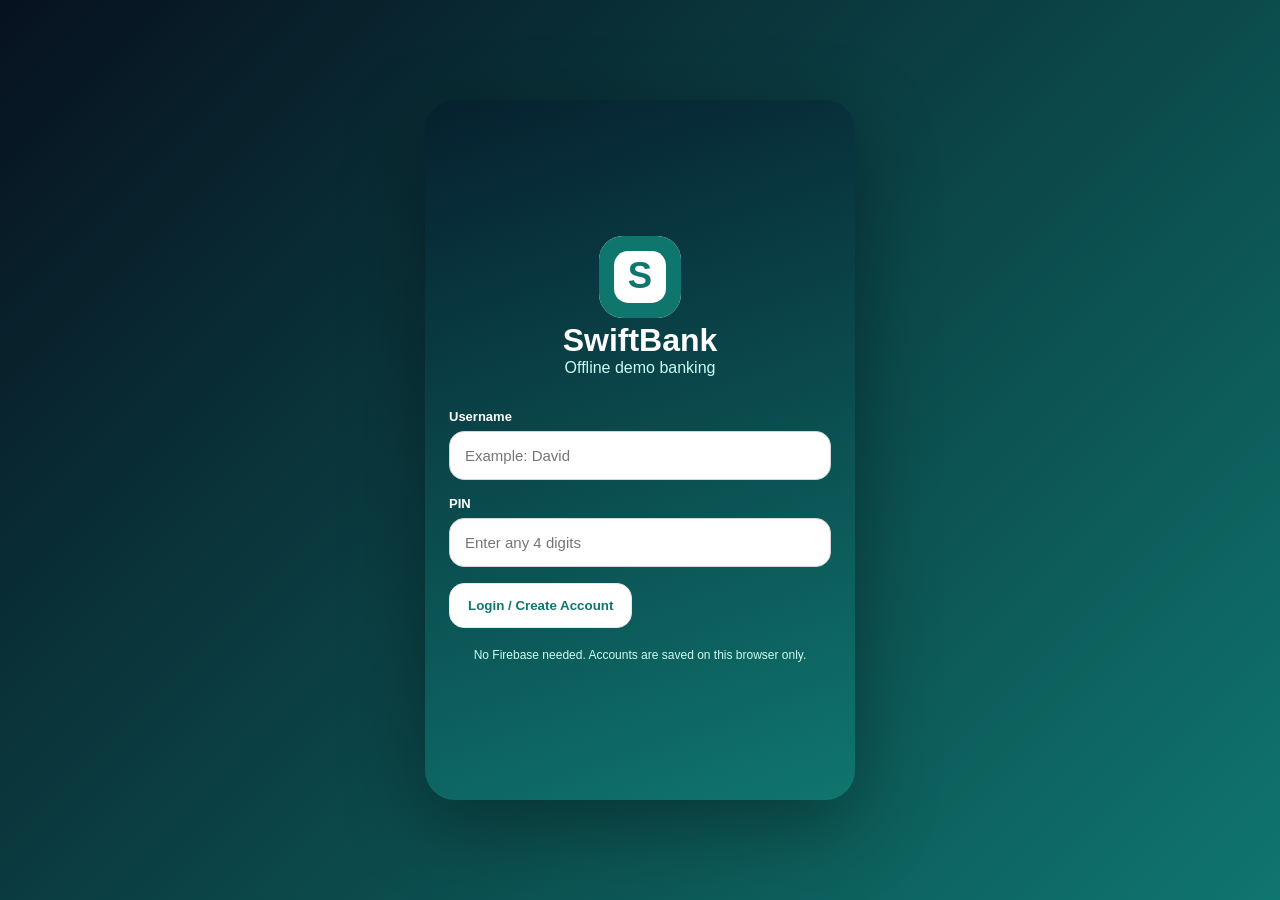
<file: index.html>
<!DOCTYPE html>
<html lang="en">
<head>
  <link rel="icon" type="image/svg+xml" href="assets/swiftbank-logo.svg">
  <link rel="manifest" href="manifest.json">
  <meta name="theme-color" content="#0f766e">
  <meta name="apple-mobile-web-app-capable" content="yes">
  <meta name="mobile-web-app-capable" content="yes">
  <meta charset="UTF-8">
  <meta name="viewport" content="width=device-width, initial-scale=1.0, viewport-fit=cover">
  <title>SwiftBank Demo</title>
  <link rel="stylesheet" href="style.css">
</head>
<body>
  <div id="loadingOverlay" class="loading-overlay"><div class="spinner"></div><p>Opening your dashboard...</p></div>
  <main id="loginPage" class="login-page active">
    <section class="login-card">
      <div class="login-content">
        <div class="brand"><img src="assets/swiftbank-logo.svg" alt="SwiftBank Logo"><h1>SwiftBank</h1><p>Offline demo banking</p></div>
        <div class="form-group" id="usernameGroup"><label>Username</label><input type="text" id="username" placeholder="Example: David"></div>
        <div class="form-group"><label id="pinLabel">PIN</label><input type="password" id="pin" placeholder="Enter any 4 digits" maxlength="4"></div>
        <button class="btn btn-ghost" id="loginBtn">Login / Create Account</button>
        <button class="btn btn-dark" id="installLoginBtn" style="display:none;margin-top:12px;">📲 Install Web App</button>
        <p class="demo-note">No Firebase needed. Accounts are saved on this browser only.</p>
      </div>
    </section>
  </main>

  <main id="appPage" class="page">
    <div class="app-shell">
      <header class="site-header"><nav class="navbar">
        <a href="index.html" class="nav-logo"><img src="assets/swiftbank-logo.svg" alt="SwiftBank Logo"><span>SwiftBank</span></a>
        <button class="menu-toggle" aria-label="Open navigation menu"><span></span><span></span><span></span></button>
        <ul class="nav-menu">
          <li><a href="#" class="nav-link active" data-screen="homeScreen">🏠 Home</a></li>
          <li><a href="#" class="nav-link" data-screen="transferScreen">💸 Transfer</a></li>
          <li><a href="#" class="nav-link" data-screen="analyticsScreen">📊 Stats</a></li>
          <li><a href="download.html" class="nav-link">⬇️ Download</a></li>
        </ul>
      </nav></header>

      <section id="homeScreen" class="screen active">
        <div class="home-left">
          <div class="topbar"><div class="user-box"><h2>Hello, <span id="displayName">User</span></h2><p>Your SwiftBank account number: <strong id="accountNumberText">0000000000</strong></p><span class="status-pill">Offline Demo Mode</span></div><div class="top-actions"><button class="btn btn-dark install-small" id="installSmallBtn">Install</button><div class="avatar" id="avatar">U</div></div></div>
          <div class="card"><div><small>Available Balance</small><div class="balance-row"><div class="balance" id="balanceText">₦0</div><button type="button" class="hide-btn" id="hideBalanceBtn">Hide</button></div></div><div class="card-number"><span>SWIFT</span><span id="cardAccountEnd">0000</span><span>DEMO</span><span>2026</span></div></div>
          <div class="quick-actions"><div class="action" data-screen="transferScreen"><span>💸</span><p>Transfer</p></div><div class="action" id="payBillBtn"><span>🧾</span><p>Pay Bills</p></div><div class="action" id="buyAirtimeBtn"><span>📱</span><p>Airtime</p></div><div class="action" data-screen="settingsScreen"><span>⚙️</span><p>Settings</p></div></div>
        </div>
        <div class="home-right"><div class="section-title"><h3>Recent Transactions</h3><button id="clearTransactionsBtn">Clear</button></div><div id="transactionList"></div></div>
      </section>

      <section id="transferScreen" class="screen">
        <div class="topbar"><div class="user-box"><h2>SwiftBank Transfer</h2><p>Transfer to another local SwiftBank account on this browser.</p></div></div>
        <div id="successMessage" class="success-message"></div><div id="dangerMessage" class="danger-message"></div>
        <div class="transfer-box">
          <div class="form-group"><label>Receiver Username</label><input type="text" id="recipientName" placeholder="Example: David"></div>
          <div class="form-group"><label>Receiver Account Number</label><input type="text" id="recipientAccountNumber" placeholder="10-digit SwiftBank account" maxlength="10"></div>
          <div class="form-group"><label>Amount</label><input type="number" id="transferAmount" placeholder="Enter amount"></div>
          <div class="form-group"><label>Transfer Type</label><select><option>SwiftBank Local Demo Transfer</option></select></div>
          <button class="btn btn-primary" id="sendMoneyBtn">Send Money</button>
          <p class="small-warning">Receiver account must already exist on this same browser. For phone-to-phone transfer, Firebase can be added later.</p>
        </div>
      </section>

      <section id="analyticsScreen" class="screen"><div class="topbar"><div class="user-box"><h2>Account Stats</h2><p>Your demo account summary</p></div></div><div class="analytics-box"><div class="stat-grid"><div class="stat"><p>Total Credit</p><h3 id="totalCredit">₦0</h3></div><div class="stat"><p>Total Debit</p><h3 id="totalDebit">₦0</h3></div><div class="stat"><p>Transactions</p><h3 id="totalTransactions">0</h3></div><div class="stat"><p>Account Type</p><h3>Savings</h3></div></div></div></section>
      <section id="settingsScreen" class="screen"><div class="topbar"><div class="user-box"><h2>Settings</h2><p>Control your demo app</p></div></div><div class="settings-box"><button class="btn btn-primary" id="addDemoCreditBtn">Add Demo Credit</button><button class="btn btn-dark" id="installSettingsBtn" style="display:none;margin-top:12px;">📲 Install Web App</button><button class="btn btn-danger" id="lockAppBtn">Lock App</button><button class="btn btn-danger" id="fullLogoutBtn">Logout Completely</button><p class="small-warning">Starting balance is ₦0. Demo credit is for testing only.</p></div></section>
      <nav class="bottom-nav"><div class="nav-item active" data-screen="homeScreen"><span>🏠</span>Home</div><div class="nav-item" data-screen="transferScreen"><span>💸</span>Transfer</div><div class="nav-item" data-screen="analyticsScreen"><span>📊</span>Stats</div><div class="nav-item" data-screen="settingsScreen"><span>⚙️</span>Settings</div></nav>
    </div>
  </main>

  <div id="pinModal" class="pin-modal"><div class="pin-box"><h3>Confirm Transfer</h3><p>Please enter your login PIN to authorize this demo transfer.</p><div class="form-group"><label>Transaction PIN</label><input type="password" id="transferPin" placeholder="Enter PIN" maxlength="4"></div><div id="pinError" class="danger-message"></div><div class="modal-actions"><button class="btn btn-ghost" id="cancelPinBtn">Cancel</button><button class="btn btn-primary" id="confirmPinBtn">Confirm</button></div></div></div>
  <script src="app.js"></script>
</body>
</html>
</file>
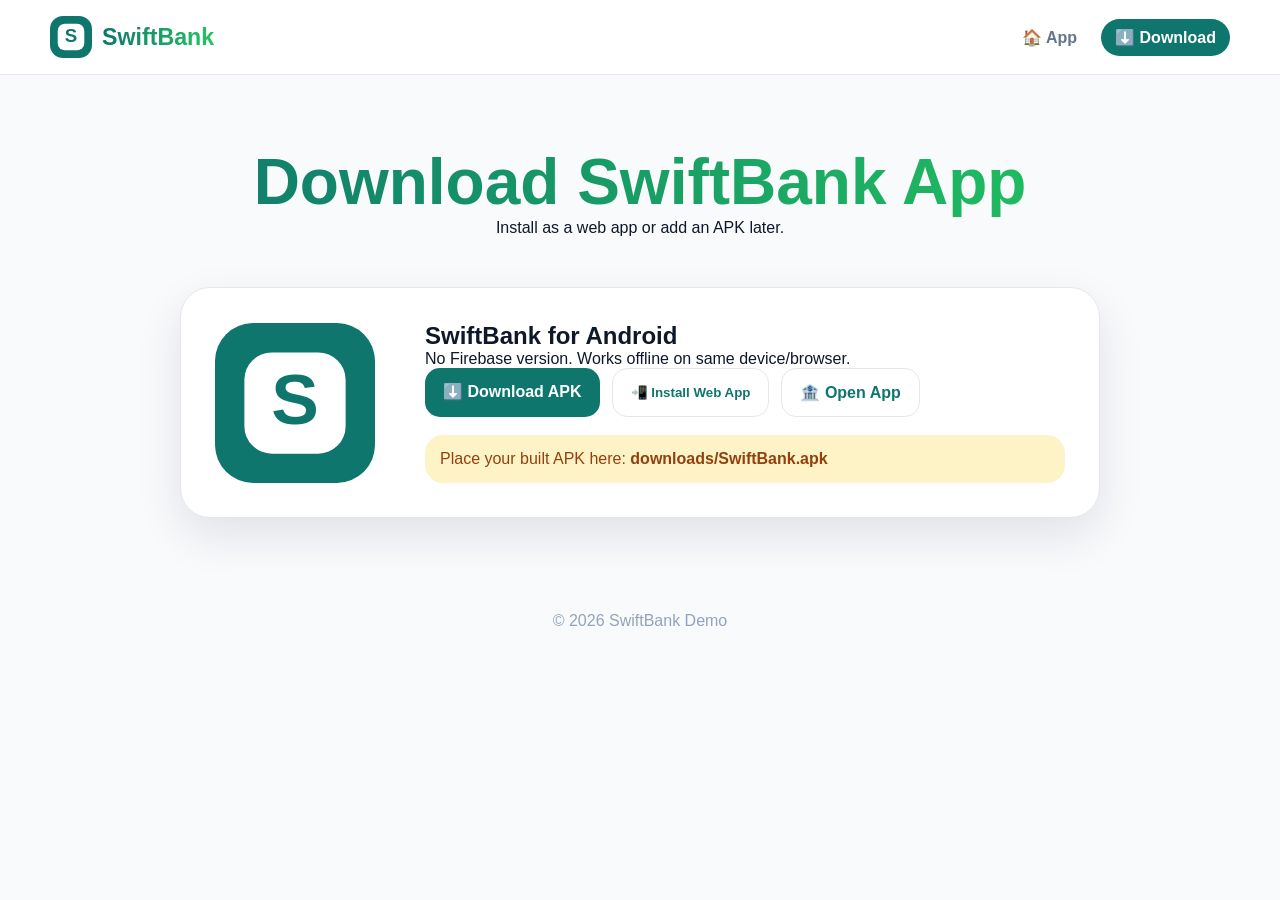
<file: download.html>
<!DOCTYPE html><html lang="en"><head><link rel="icon" type="image/svg+xml" href="assets/swiftbank-logo.svg"><link rel="manifest" href="manifest.json"><meta name="theme-color" content="#0f766e"><meta charset="UTF-8"><meta name="viewport" content="width=device-width, initial-scale=1.0"><title>Download SwiftBank</title><link rel="stylesheet" href="style.css"></head><body><header class="site-header"><nav class="navbar"><a href="index.html" class="nav-logo"><img src="assets/swiftbank-logo.svg"><span>SwiftBank</span></a><ul class="nav-menu"><li><a class="nav-link" href="index.html">🏠 App</a></li><li><a class="nav-link active" href="download.html">⬇️ Download</a></li></ul></nav></header><main><section class="download-hero"><h1>Download SwiftBank App</h1><p>Install as a web app or add an APK later.</p></section><section class="download-card"><img class="app-icon" src="assets/swiftbank-logo.svg"><div><h2>SwiftBank for Android</h2><p>No Firebase version. Works offline on same device/browser.</p><div class="button-row" id="downloadButtons"><a class="btn btn-primary" href="downloads/SwiftBank.apk" download>⬇️ Download APK</a><button class="btn btn-ghost" id="pwaInstallBtn">📲 Install Web App</button><a class="btn btn-ghost" href="index.html">🏦 Open App</a></div><div id="installedNotice" class="notice" style="display:none;">✅ SwiftBank is already installed on this device.</div><div class="notice">Place your built APK here: <strong>downloads/SwiftBank.apk</strong></div></div></section></main><footer class="footer">© 2026 SwiftBank Demo</footer><script>let d=null;const pwa=document.getElementById('pwaInstallBtn'),buttons=document.getElementById('downloadButtons'),notice=document.getElementById('installedNotice');function installed(){return window.matchMedia('(display-mode: standalone)').matches||window.navigator.standalone===true||localStorage.getItem('swiftbank_app_installed')==='yes'}function update(){if(installed()){buttons.style.display='none';notice.style.display='block'}else{buttons.style.display='flex';notice.style.display='none'}}window.addEventListener('beforeinstallprompt',e=>{e.preventDefault();d=e;update()});pwa.onclick=async()=>{if(!d)return alert('Use browser menu: Add to Home screen / Install app.');d.prompt();await d.userChoice;d=null;update()};window.addEventListener('appinstalled',()=>{localStorage.setItem('swiftbank_app_installed','yes');update()});update();if('serviceWorker'in navigator){window.addEventListener('load',()=>navigator.serviceWorker.register('service-worker.js'));}</script></body></html>
</file>
<file: style.css>
*{margin:0;padding:0;box-sizing:border-box}
:root{--green:#0f766e;--text:#0f172a;--muted:#64748b;--border:#e5e7eb;--soft:#f1f5f9;--shadow:0 18px 45px rgba(15,23,42,.10)}
body{font-family:"Segoe UI",Arial,sans-serif;min-height:100vh;background:#f8fafc;color:var(--text);overflow-x:hidden}
.site-header{position:sticky;top:0;z-index:50;background:rgba(255,255,255,.92);backdrop-filter:blur(18px);border-bottom:1px solid var(--border)}
.navbar{width:min(1180px,94%);margin:auto;min-height:74px;display:flex;align-items:center;justify-content:space-between}
.nav-logo{display:flex;align-items:center;gap:10px;text-decoration:none;color:var(--text);font-size:1.45rem;font-weight:900}
.nav-logo img{width:42px;height:42px;border-radius:13px}.nav-logo span{background:linear-gradient(90deg,#0f766e,#22c55e);-webkit-background-clip:text;-webkit-text-fill-color:transparent}
.nav-menu{list-style:none;display:flex;gap:10px}.nav-link{color:var(--muted);text-decoration:none;padding:10px 14px;border-radius:999px;font-weight:800}.nav-link:hover,.nav-link.active{color:white;background:var(--green)}
.menu-toggle{display:none;background:transparent;border:0}.menu-toggle span{display:block;width:26px;height:3px;background:var(--text);margin:5px 0;border-radius:99px}
.btn{border:0;border-radius:15px;padding:14px 18px;font-weight:900;cursor:pointer;text-decoration:none;display:inline-block;text-align:center}
.btn-primary{background:var(--green);color:white}.btn-dark{background:#111827;color:white}.btn-ghost{background:white;color:var(--green);border:1px solid var(--border)}.btn-danger{background:#fee2e2;color:#991b1b;margin-top:12px}
.login-page{min-height:100vh;display:none;align-items:center;justify-content:center;padding:20px;background:linear-gradient(135deg,#07111f,#0f766e)}.login-page.active{display:flex}
.login-card{width:100%;max-width:430px;min-height:700px;border-radius:30px;padding:30px 24px;background:linear-gradient(160deg,#06202e,#0f766e);color:white;box-shadow:0 25px 80px rgba(0,0,0,.35);display:flex;flex-direction:column;justify-content:center}.brand{text-align:center;margin-bottom:32px}.brand img{width:82px;height:82px;border-radius:24px;background:white}.brand h1{font-size:32px}.brand p,.demo-note{color:#ccfbf1}.demo-note{margin-top:18px;font-size:12px;text-align:center;line-height:1.5}
.form-group{margin-bottom:16px}label{display:block;font-size:13px;margin-bottom:7px;font-weight:800}input,select{width:100%;padding:15px;border:1px solid #d1d5db;border-radius:15px;outline:0;font-size:15px;background:white}
.page{min-height:100vh;display:none}.page.active{display:block}.screen{display:none;animation:fadeIn .25s ease;padding:34px 34px 105px;min-height:calc(100vh - 74px)}.screen.active{display:block}@keyframes fadeIn{from{opacity:0;transform:translateY(8px)}to{opacity:1;transform:translateY(0)}}
.topbar{display:flex;align-items:center;justify-content:space-between;margin-bottom:22px;gap:15px}.user-box h2{font-size:28px}.user-box p{color:var(--muted);font-size:14px;margin-top:4px}.top-actions{display:flex;align-items:center;gap:10px}.install-small{display:none}.avatar{width:48px;height:48px;border-radius:50%;background:var(--green);color:white;display:grid;place-items:center;font-weight:900}
.status-pill{display:inline-block;margin-top:8px;padding:7px 11px;border-radius:999px;background:#ecfdf5;color:#047857;font-size:12px;font-weight:900}
.card{background:linear-gradient(135deg,#0f766e,#064e3b);color:white;border-radius:24px;padding:26px;box-shadow:0 15px 35px rgba(15,118,110,.25);margin-bottom:22px;min-height:245px;display:flex;flex-direction:column;justify-content:space-between}.card small{color:#ccfbf1}.balance-row{display:flex;justify-content:space-between;align-items:center;gap:14px;margin-top:12px}.balance{font-size:48px;font-weight:900}.hide-btn{background:rgba(255,255,255,.2);color:white;border:0;padding:10px 16px;border-radius:14px;cursor:pointer;font-weight:800;min-width:80px}.card-number{margin-top:25px;display:flex;justify-content:space-between;font-size:15px;letter-spacing:2px;color:#ecfeff}
.quick-actions{display:grid;grid-template-columns:repeat(4,1fr);gap:16px;margin-bottom:22px}.action{background:white;border-radius:18px;padding:20px 12px;text-align:center;box-shadow:var(--shadow);cursor:pointer;border:1px solid var(--border);min-height:120px;display:flex;flex-direction:column;justify-content:center}.action span{font-size:34px;margin-bottom:8px}.action p{font-size:13px;color:#334155;font-weight:800}
.section-title{display:flex;justify-content:space-between;align-items:center;margin:12px 0}.section-title button{background:none;border:0;color:var(--green);font-weight:900;cursor:pointer}
.transaction{display:flex;align-items:center;justify-content:space-between;background:white;border-radius:18px;padding:16px;margin-bottom:10px;box-shadow:0 8px 20px rgba(15,23,42,.05);gap:12px;border:1px solid var(--border)}
.transaction-left{display:flex;align-items:center;gap:12px}.transaction-icon{width:44px;height:44px;border-radius:14px;display:grid;place-items:center;background:#ecfdf5;color:var(--green);font-size:20px;flex-shrink:0}.transaction-info h4{font-size:15px;margin-bottom:4px}.transaction-info p{font-size:12px;color:var(--muted)}.amount{font-weight:900;white-space:nowrap}.credit{color:#16a34a}.debit{color:#dc2626}
.bottom-nav{position:fixed;bottom:0;left:0;width:100%;background:white;display:grid;grid-template-columns:repeat(4,1fr);border-top:1px solid var(--border);padding:8px 0 12px;z-index:5}.nav-item{text-align:center;color:#94a3b8;font-size:11px;cursor:pointer;font-weight:800}.nav-item span{display:block;font-size:20px;margin-bottom:4px}.nav-item.active{color:var(--green)}
.transfer-box,.settings-box,.analytics-box{background:white;padding:24px;border-radius:22px;box-shadow:var(--shadow);margin-bottom:16px;width:100%}.success-message,.danger-message{display:none;padding:13px;border-radius:14px;margin-bottom:15px;font-size:14px;font-weight:800}.success-message{background:#dcfce7;color:#166534}.danger-message{background:#fee2e2;color:#991b1b}.stat-grid{display:grid;grid-template-columns:repeat(4,1fr);gap:16px}.stat{background:var(--soft);border-radius:18px;padding:20px;min-height:130px;display:flex;flex-direction:column;justify-content:center}.stat p{color:var(--muted);font-size:13px;margin-bottom:8px}.stat h3{font-size:24px}.small-warning{font-size:12px;color:var(--muted);line-height:1.5;margin-top:12px;background:var(--soft);padding:12px;border-radius:14px}
.pin-modal,.loading-overlay{position:fixed;inset:0;display:none;align-items:center;justify-content:center;z-index:100;padding:20px}.pin-modal{background:rgba(15,23,42,.72)}.loading-overlay{background:rgba(6,32,46,.94);color:white;flex-direction:column;gap:14px}.pin-modal.active,.loading-overlay.active{display:flex}.pin-box{width:100%;max-width:360px;background:white;border-radius:24px;padding:22px}.modal-actions{display:grid;grid-template-columns:1fr 1fr;gap:10px;margin-top:10px}.spinner{width:44px;height:44px;border:4px solid rgba(255,255,255,.25);border-top-color:white;border-radius:50%;animation:spin .8s linear infinite}@keyframes spin{to{transform:rotate(360deg)}}
.download-hero{width:min(1050px,92%);margin:auto;padding:70px 0 30px;text-align:center}.download-hero h1{font-size:clamp(2.3rem,5vw,4.4rem);background:linear-gradient(90deg,#0f766e,#22c55e);-webkit-background-clip:text;-webkit-text-fill-color:transparent}.download-card{width:min(920px,92%);margin:20px auto 70px;padding:34px;border-radius:30px;background:white;border:1px solid var(--border);box-shadow:var(--shadow);display:grid;grid-template-columns:180px 1fr;gap:30px;align-items:center}.app-icon{width:160px;height:160px;border-radius:38px}.button-row{display:flex;gap:12px;flex-wrap:wrap}.notice{margin-top:18px;padding:15px;border-radius:18px;background:#fef3c7;color:#92400e}.footer{text-align:center;color:#94a3b8;padding:24px}
@media(min-width:760px){#homeScreen.active{display:grid;grid-template-columns:minmax(0,1.2fr) minmax(360px,.8fr);gap:28px;align-items:start}#transferScreen .transfer-box{display:grid;grid-template-columns:repeat(2,1fr);gap:18px;align-items:end}#transferScreen .transfer-box .btn,#transferScreen .transfer-box .small-warning{grid-column:span 2}}
@media(max-width:820px){.menu-toggle{display:block}.nav-menu{position:absolute;top:74px;left:4%;right:4%;display:none;flex-direction:column;padding:16px;background:white;border:1px solid var(--border);border-radius:18px;box-shadow:var(--shadow)}.nav-menu.show{display:flex}.download-card{grid-template-columns:1fr;text-align:center}.button-row{justify-content:center}.app-icon{margin:auto}}
@media(max-width:759px){.login-page{padding:0}.login-card{min-height:100vh;max-width:100%;border-radius:0}.screen{padding:24px 24px 90px}.user-box h2{font-size:22px}.balance{font-size:32px}.card{min-height:auto;padding:22px}.quick-actions{grid-template-columns:repeat(2,1fr);gap:12px}.action{min-height:auto}.stat-grid{grid-template-columns:repeat(2,1fr)}}
</file>
